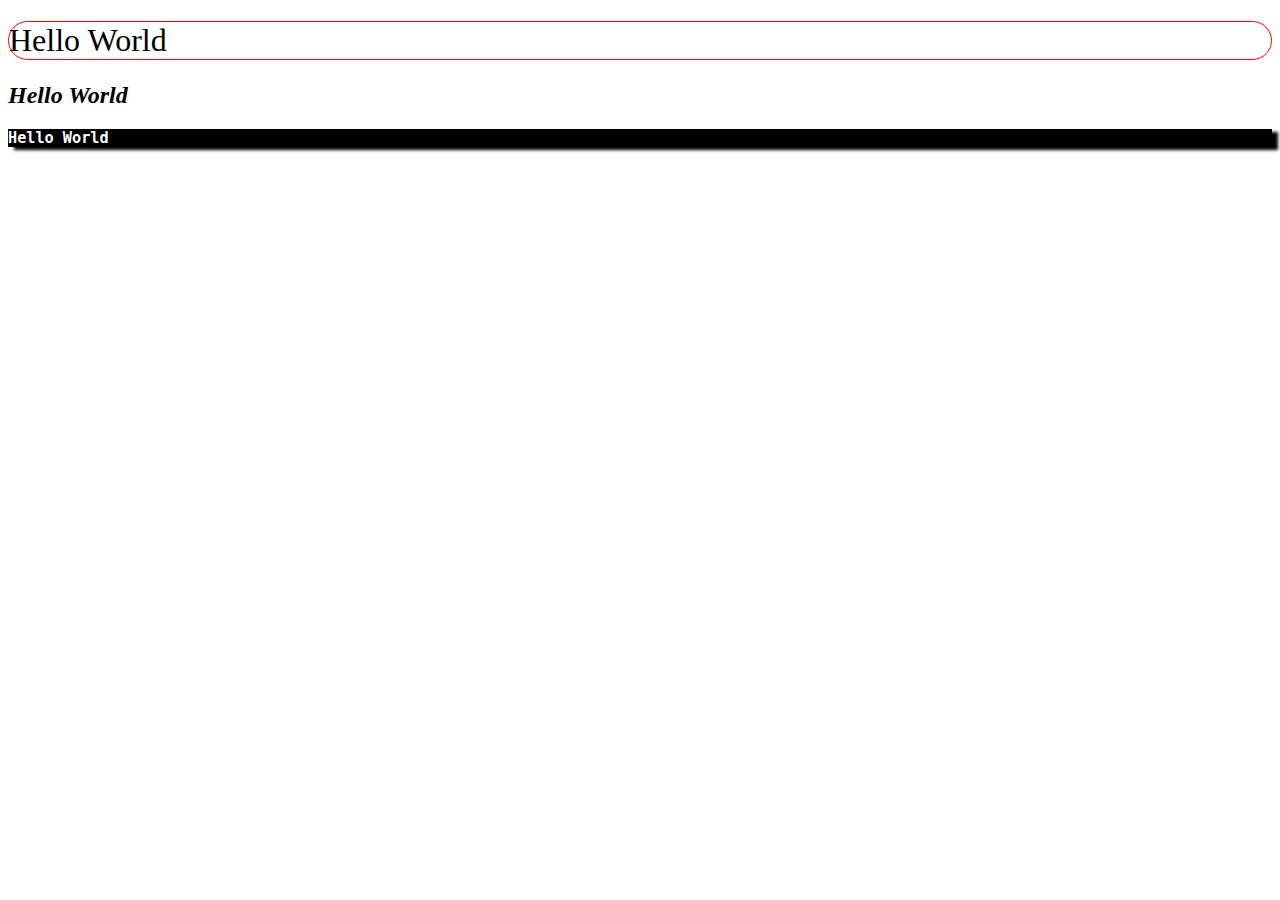
<file: css/5-1/index.html>
<!DOCTYPE html>
<html lang="en">

<head>
    <meta charset="UTF-8">
    <meta name="viewport" content="width=device-width, initial-scale=1.0">
    <title>Hello World </title>
    <link rel="stylesheet" href="style.css">
</head>

<body>
    <div>
        <h1> Hello World </h1>
        <h2> Hello World </h2>
        <h3> Hello World </h3>
    </div>
</body>

</html>
</file>
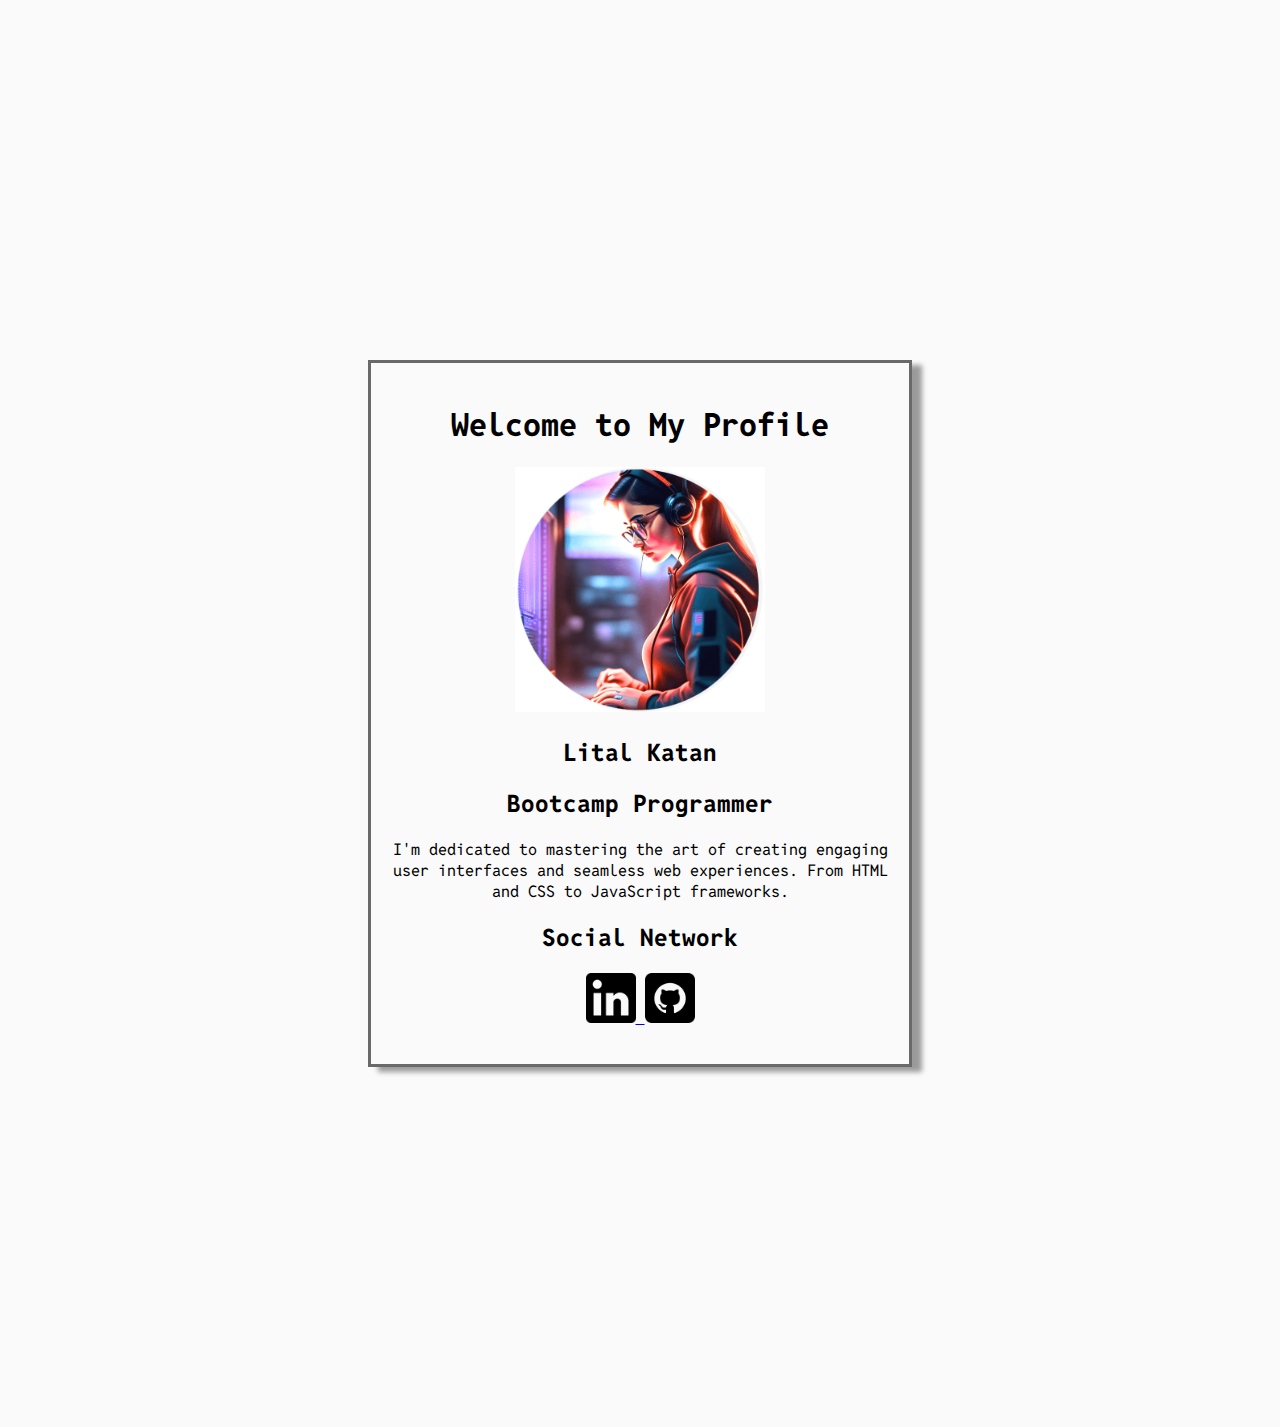
<file: css/ex-5-3-refactor/index.html>
<!DOCTYPE html>
<html lang="en">

<head>
    <meta charset="UTF-8">
    <meta name="viewport" content="width=device-width, initial-scale=1.0">
    <title>My Profile</title>
    <link rel="stylesheet" href="../ex-5-3-refactor/style.css">
    <link rel="preconnect" href="https://fonts.googleapis.com">
    <link rel="preconnect" href="https://fonts.gstatic.com" crossorigin>
    <link href="https://fonts.googleapis.com/css2?family=Reddit+Mono:wght@200..900&display=swap" rel="stylesheet">
</head>

<body>
<div class="card"> 
    <div class="main">
        <h1>Welcome to My Profile </h1>
        <img class="img" src="../ex-5-3-refactor/images/image-code-women.png" alt="coding" width="250">
        <h2> Lital Katan </h2>
        <h2> Bootcamp Programmer </h2>
        <p class="text">
            I'm dedicated to mastering the art of creating engaging
            user interfaces and seamless web experiences. From HTML
            and CSS to JavaScript frameworks.
        </p>
    </div>
    <div class="social">
        <h2> Social Network</h2>
        <p>
            <a href="https://www.linkedin.com/" target="_blank"> <img src="../ex-5-3-refactor/images/linkedin-icon.png"
                    alt="linkedin" width="50px"> </a>

            <a href="https://github.com/" target="_blank"> <img src="../ex-5-3-refactor/images/github-icon.png" alt="github"
                    width="50px"> </a>
        </p>
    </div>
</div>
</body>

</html>
</file>
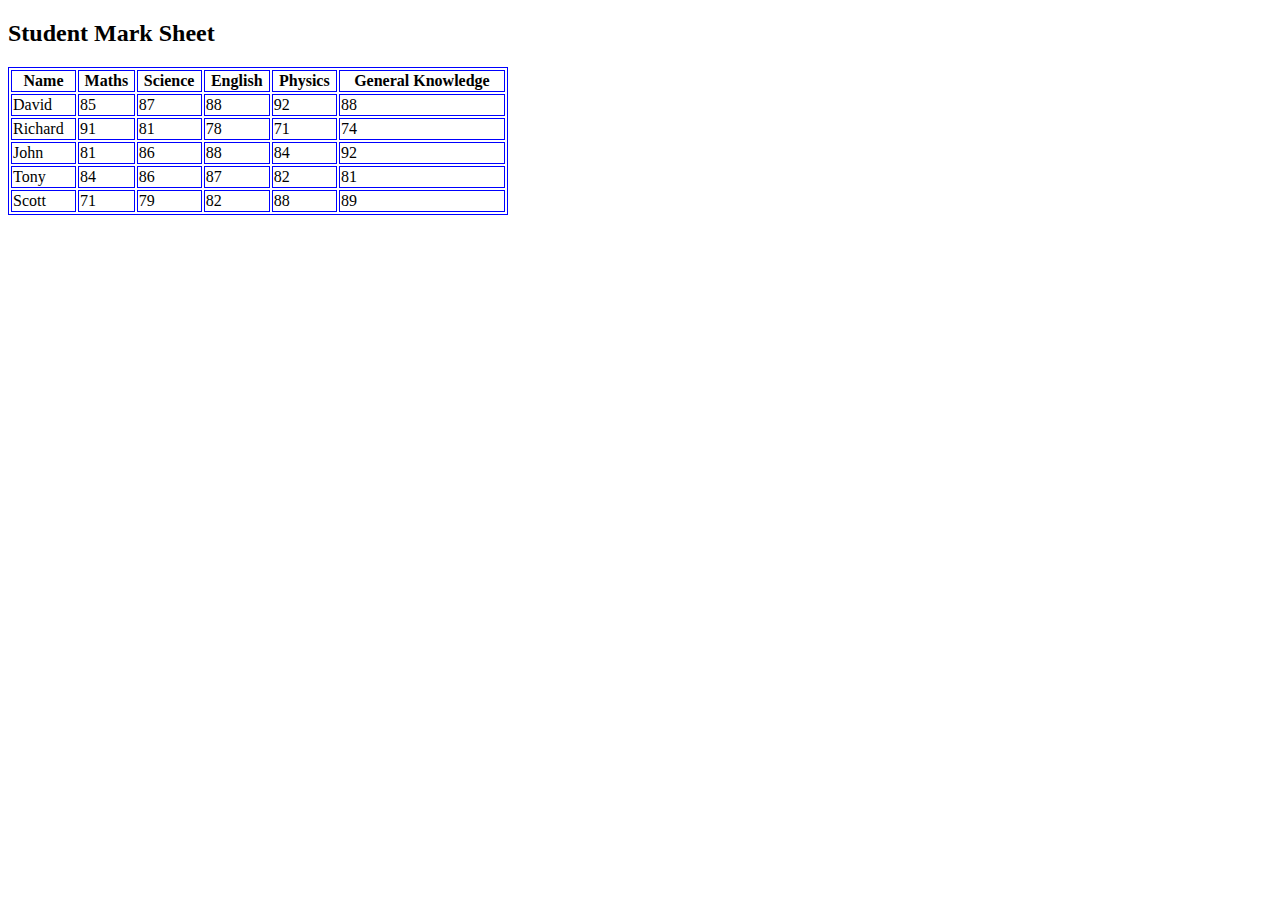
<file: html/ex-1-3-tables/index.html>
<!DOCTYPE html>
<html lang="en">

<head>
    <meta charset="UTF-8">
    <meta name="viewport" content="width=device-width, initial-scale=1.0">
    <title>Tables</title>
</head>

<body>
    <table border="1" width="500" bordercolor="blue">
        <h2> Student Mark Sheet </h2>
        <tr>
            <th> Name </th>
            <th> Maths </th>
            <th> Science </th>
            <th> English </th>
            <th> Physics </th>
            <th> General Knowledge </th>
        </tr>

        <tr>
            <td> David </td>
            <td> 85 </td>
            <td> 87 </td>
            <td> 88 </td>
            <td> 92 </td>
            <td> 88 </td>
        </tr>

        <tr>
            <td> Richard </td>
            <td> 91 </td>
            <td> 81 </td>
            <td> 78 </td>
            <td> 71 </td>
            <td> 74 </td>
        </tr>

        <tr>
            <td> John </td>
            <td> 81 </td>
            <td> 86 </td>
            <td> 88 </td>
            <td> 84 </td>
            <td> 92 </td>
        </tr>

        <tr>
            <td> Tony </td>
            <td> 84 </td>
            <td> 86 </td>
            <td> 87 </td>
            <td> 82 </td>
            <td> 81 </td>
        </tr>

        <tr>
            <td> Scott </td>
            <td> 71 </td>
            <td> 79 </td>
            <td> 82 </td>
            <td> 88 </td>
            <td> 89 </td>
        </tr>




    </table>


</body>

</html>
</file>
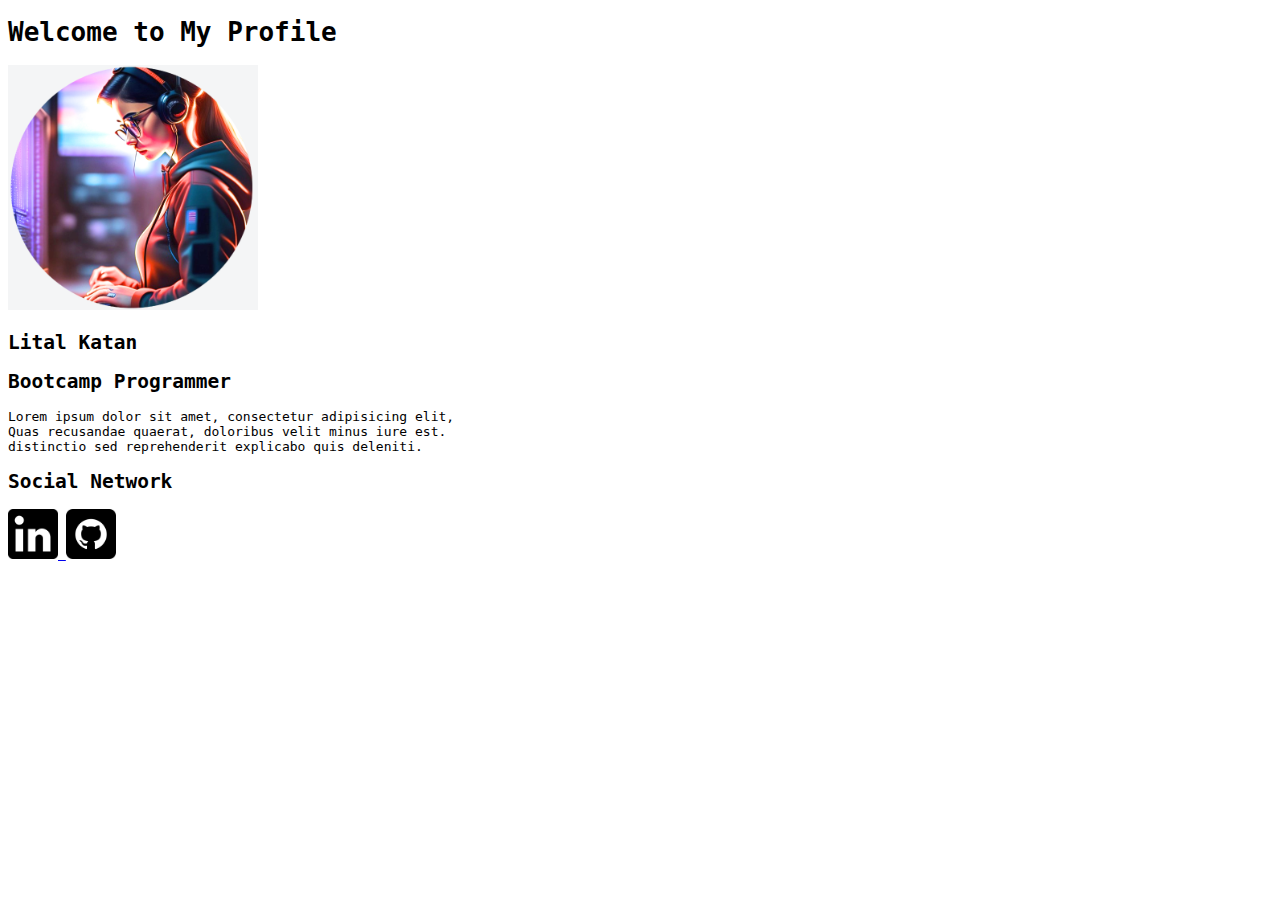
<file: html/ex-1-4-first-web-page/index.html>
<!DOCTYPE html>
<html lang="en">

<head>
    <meta charset="UTF-8">
    <meta name="viewport" content="width=device-width, initial-scale=1.0">
    <title>My Profile</title>
</head>

<body>

    <h1 style="font-family: monospace;">Welcome to My Profile </h1>
    <img src="../ex-1-4-first-web-page/images/image-code-women.png" alt="coding" width="250">
    <h2 style="font-family: monospace;"> Lital Katan </h2>
    <h2 style="font-family: monospace;"> Bootcamp Programmer </h2>
    <p style="font-family: monospace;">
        Lorem ipsum dolor sit amet, consectetur adipisicing elit, <br>
        Quas recusandae quaerat, doloribus velit minus iure est. <br>
        distinctio sed reprehenderit explicabo quis deleniti.</p>

    <H2 style="font-family: monospace;"> Social Network</H2>
    <p style="font-family: monospace;">
        <a href="https://www.linkedin.com/" target="_blank"> <img
                src="../ex-1-4-first-web-page/images/linkedin-icon.png" alt="linkedin" width="50px"> </a>

        <a href="https://github.com/" target="_blank"> <img src="../ex-1-4-first-web-page/images/github-icon.png"
                alt="github" width="50px"> </a>

    </p>
</body>

</html>
</file>
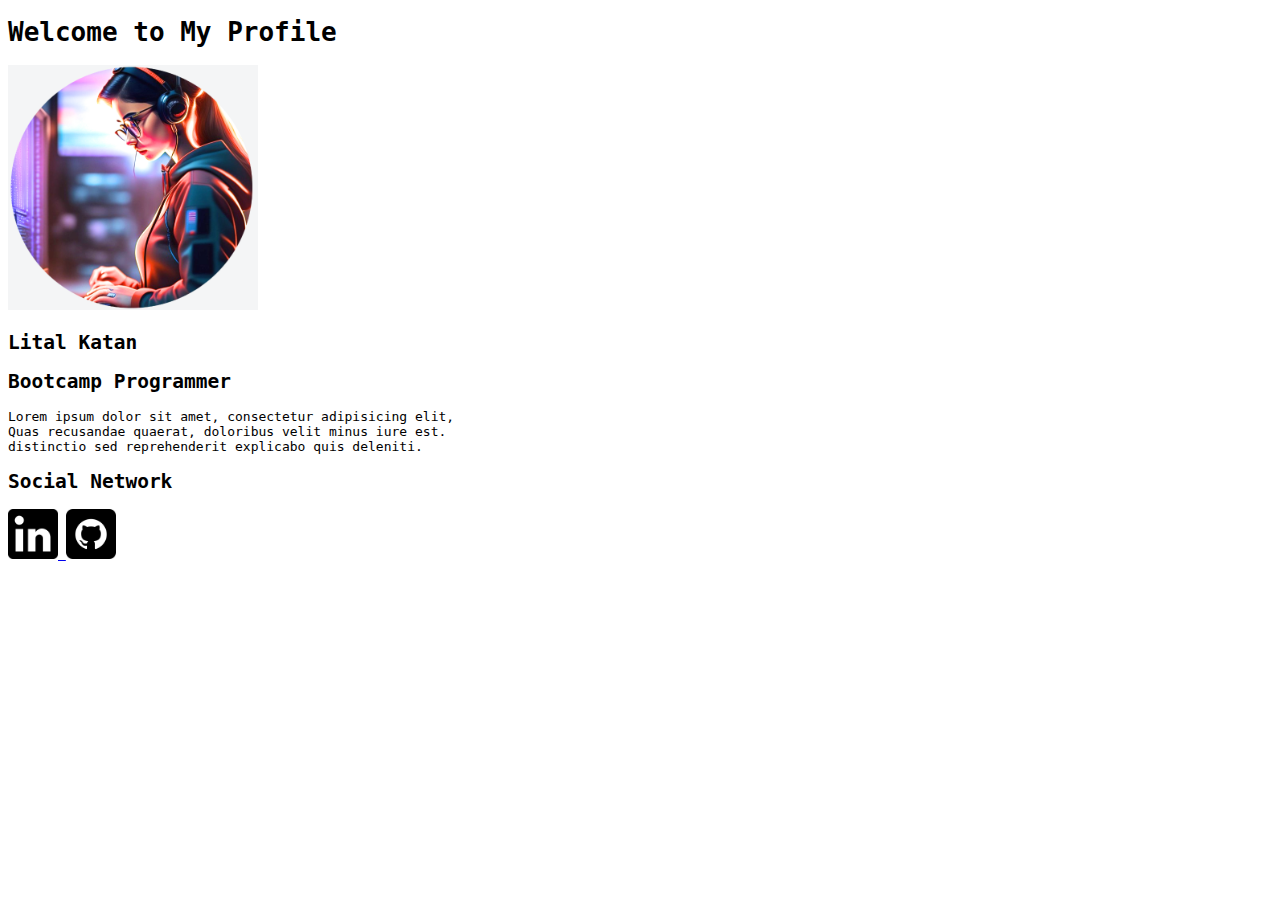
<file: html/ex-1-5-meta-tags/index.html>
<!DOCTYPE html>
<html lang="en">

<head>
    <meta charset="UTF-8">
    <meta name="viewport" content="width=device-width, initial-scale=1.0">
    <meta name="keywords" content="HTML, Website, Profile">
    <meta name="description" content="First Webpage Assignment in HTML">
    <title>My Profile</title>
    <link rel="icon" type="images/png" href="../ex-1-5-meta-tags/images/favicon-website.png">
    <meta name="robots" content="noindex">
    <link rel="canonical" href="https://web-page-profile.com/lital">

</head>

<body>

    <h1 style="font-family: monospace;">Welcome to My Profile </h1>
    <img src="../ex-1-4-first-web-page/images/image-code-women.png" alt="coding" width="250">
    <h2 style="font-family: monospace;"> Lital Katan </h2>
    <h2 style="font-family: monospace;"> Bootcamp Programmer </h2>
    <p style="font-family: monospace;">
        Lorem ipsum dolor sit amet, consectetur adipisicing elit, <br>
        Quas recusandae quaerat, doloribus velit minus iure est. <br>
        distinctio sed reprehenderit explicabo quis deleniti.</p>

    <H2 style="font-family: monospace;"> Social Network</H2>
    <p style="font-family: monospace;">
        <a href="https://www.linkedin.com/" target="_blank"> <img
                src="../ex-1-4-first-web-page/images/linkedin-icon.png" alt="linkedin" width="50px"> </a>

        <a href="https://github.com/" target="_blank"> <img src="../ex-1-4-first-web-page/images/github-icon.png"
                alt="github" width="50px"> </a>

    </p>
</body>

</html>
</file>
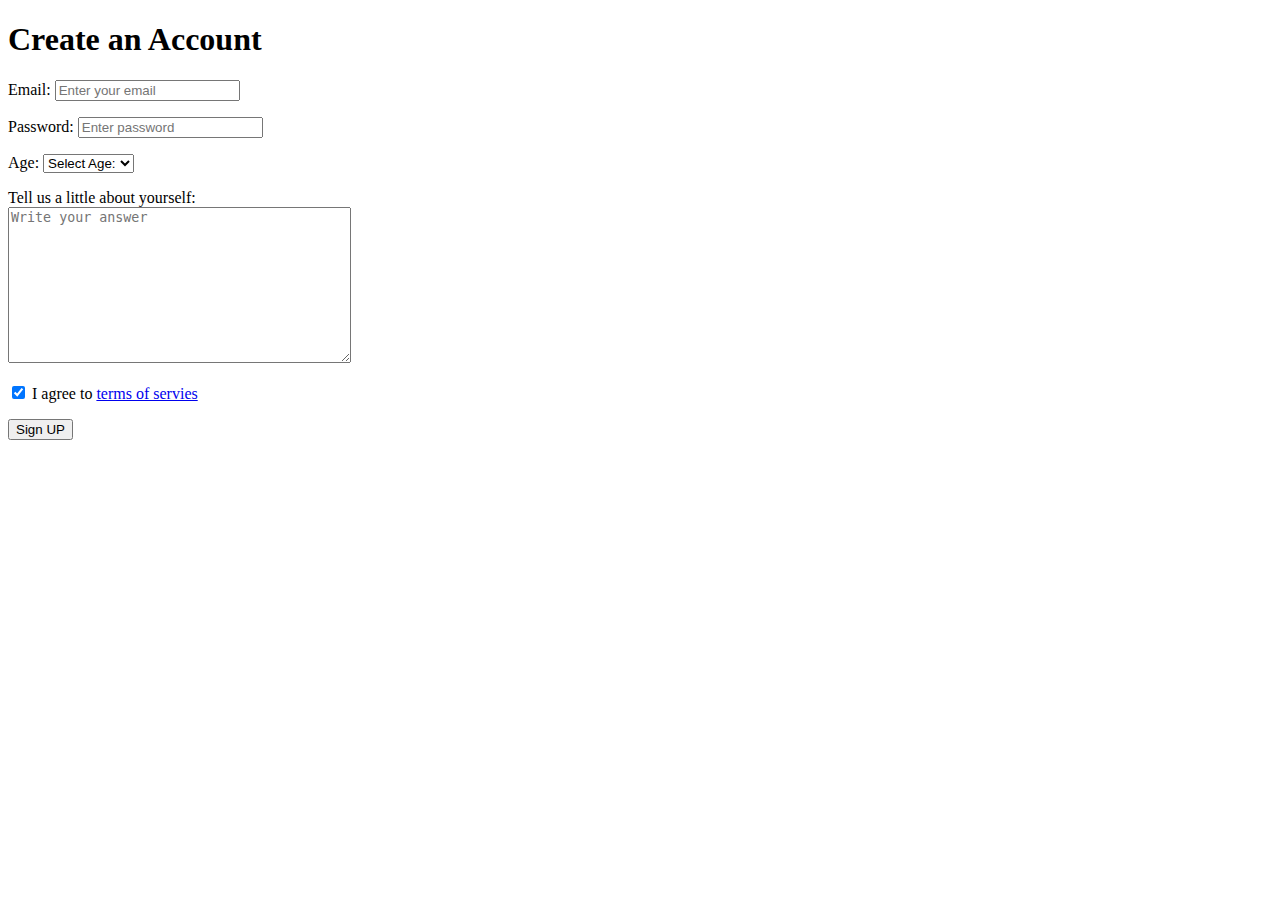
<file: html/ex-2-1-forms/index.html>
<!DOCTYPE html>
<html lang="en">
<head>
    <meta charset="UTF-8">
    <meta name="viewport" content="width=device-width, initial-scale=1.0">
    <title>Form</title>
</head>
<body>
    <h1>Create an Account </h1>
<form action="form">
<p>
        <label for="email">Email:</label>
        <input type="email" id="email" name="email" placeholder="Enter your email" required>
</p>
        <label for="password">Password:</label>
        <input type="password" placeholder="Enter password">

<p>
    <label for="age">Age:</label>
    <select name="age" id="age">
        <option value="select">Select Age:</option>
        <option value="kid">12-18</option>
        <option value="young-adult">18-21</option>
        <option value="adult">21-26</option>
</p>
    </select>
<div>
    <p>
    <label for="request">Tell us a little about yourself:</label>
    <br>
    <textarea name="request" id="request" cols="40" rows="10" placeholder="Write your answer"></textarea>
</p> 
</div>
<div> 
    <input type="checkbox" name="agree_terms" id="agree" checked required>
    <label for="agree">I agree to <a href="https://www.google.com/">terms of servies</a> 
    </label>
</div>
<p>
    <button id="signup">Sign UP</button>
</p>

</form>
</body>
</html>
</file>
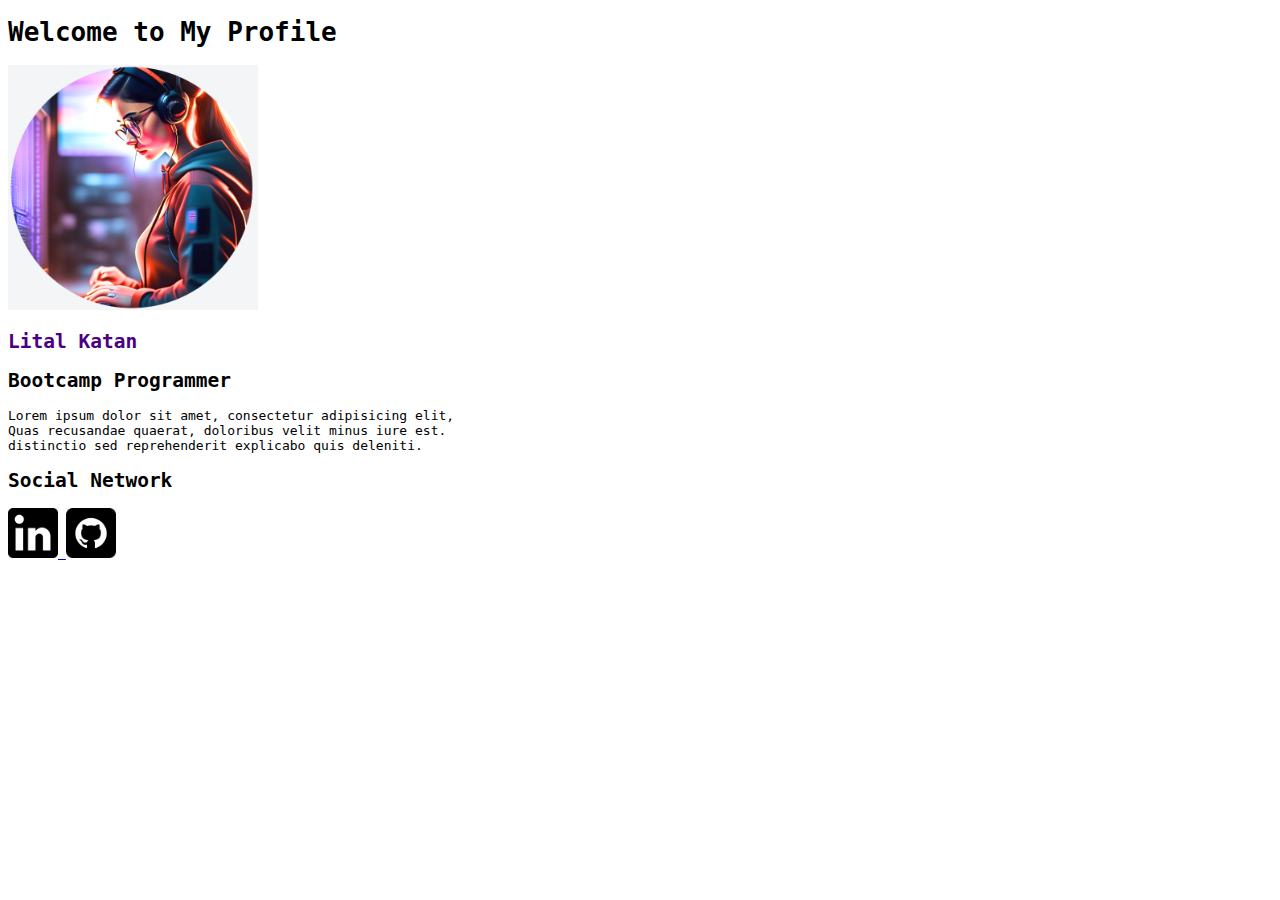
<file: html/ex-3-1-refactor/index.html>
<!DOCTYPE html>
<html lang="en">

<head>
    <meta charset="UTF-8">
    <meta name="viewport" content="width=device-width, initial-scale=1.0">
    <meta name="keywords" content="HTML, Website, Profile">
    <meta name="description" content="First Webpage Assignment in HTML">
    <title>My Profile</title>
    <link rel="icon" type="images/png" href="../ex-1-5-meta-tags/images/favicon-website.png">
    <meta name="robots" content="noindex">
    <link rel="canonical" href="https://web-page-profile.com/lital">
    <style>
        * 
        {
            font-family:monospace;
        }
        .name
        {
            color:indigo;
            font-weight: 900
        }
    </style>

</head>

<body>
<div class="profile" id="main-section">
    <h1> Welcome to My Profile </h1>
    <img src="../ex-1-4-first-web-page/images/image-code-women.png" alt="coding" width="250">
    <h2 class="name"> Lital Katan </h2>
    <h2> Bootcamp Programmer </h2>
    <p>
        Lorem ipsum dolor sit amet, consectetur adipisicing elit, <br>
        Quas recusandae quaerat, doloribus velit minus iure est. <br>
        distinctio sed reprehenderit explicabo quis deleniti.</p>
    </div>

    <div class="social-network">
    <h2> Social Network</H2>
    <p>
        <a href="https://www.linkedin.com/" target="_blank"> <img
                src="../ex-1-4-first-web-page/images/linkedin-icon.png" alt="linkedin" width="50px"> </a>

        <a href="https://github.com/" target="_blank"> <img src="../ex-1-4-first-web-page/images/github-icon.png"
                alt="github" width="50px"> </a>

    </p>
</div>
</body>

</html>
</file>
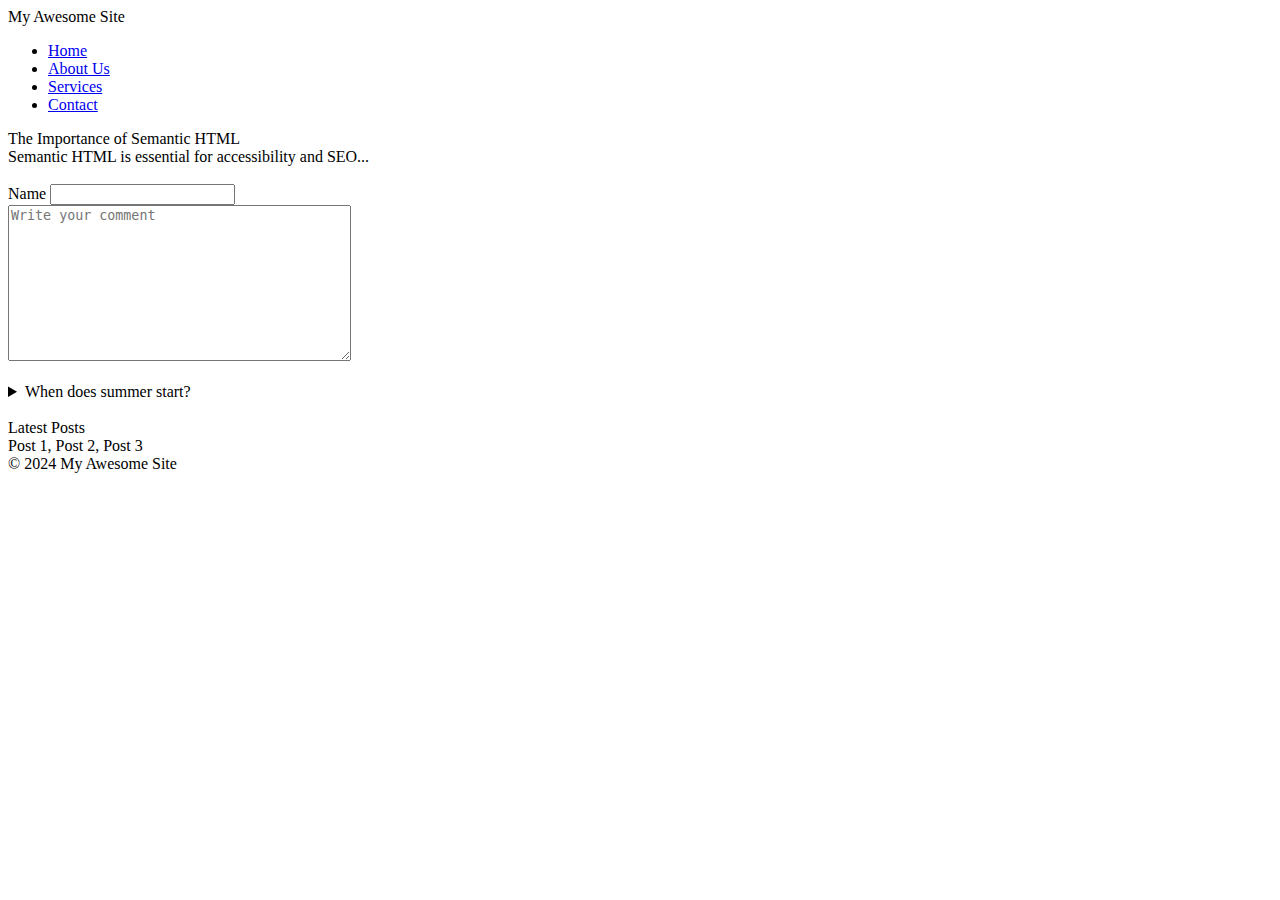
<file: html/ex-4-2-semantic-html/index.html>
<!DOCTYPE html>
<html lang="en">
	<head>
		<meta charset="UTF-8" />
		<meta
			name="viewport"
			content="width=device-width, initial-scale=1.0"
		/>
		<title>Non Semantic HTML</title>
	</head>
	<body>
        <main> 
            <header> 
			<div>My Awesome Site</div>
            </header>
            <nav>
			<div>
				<ul>
					<li><a href="#">Home</a></li>
					<li><a href="#">About Us</a></li>
					<li><a href="#">Services</a></li>
					<li><a href="#">Contact</a></li>
				</ul>
			</div>
            </nav>
		</div>
		<article class="semantic">
			<div>
				<div>The Importance of Semantic HTML</div>
				<div>
					Semantic HTML is essential for
					accessibility and SEO...
				</div>
			</div>
        </article>
            <br>
            
            <section class="form">
                <form action="form">
                    <label for="name">Name</label>
                    <input type="text" id="name">
                    <br>
                    <textarea name="comment" id="comment" cols="40" rows="10" placeholder="Write your comment"></textarea>
                </form>
            </section>
<br>
    <details>
        <summary> When does summer start?</summary>
        <p>The seasons are defined as spring (March, April, May), summer (June, July, August), autumn (September, October, November) and winter (December, January, February).</p>
    </details>
        </div>
        <br>
			<aside> 
					<div>Latest Posts</div>
					<div>Post 1, Post 2, Post 3</div>
			</aside>
		</div>
        <footer>
			<div>© 2024 My Awesome Site</div>
        </footer>
	</body>
        </main>
</html>
</file>
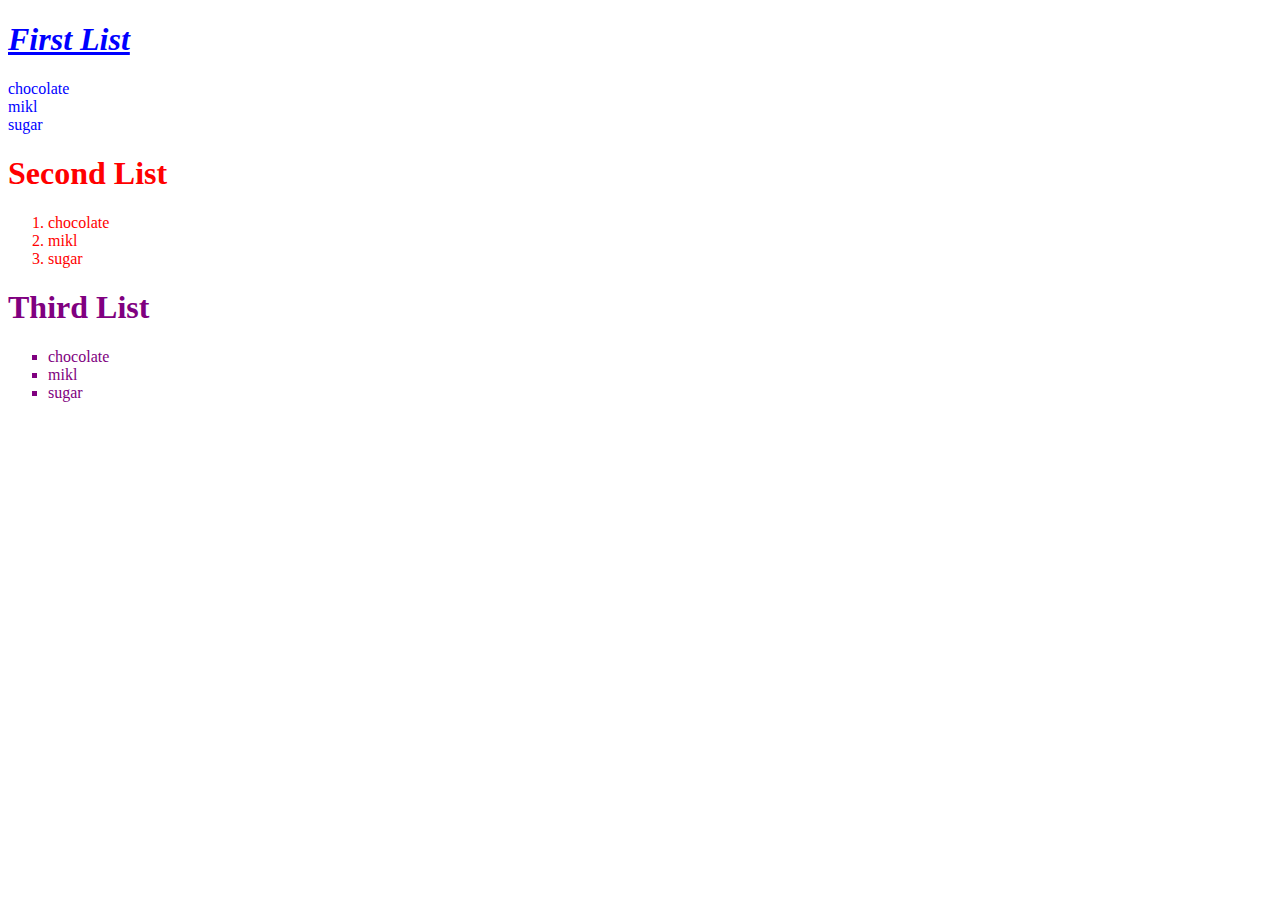
<file: html/ex-1-2-lists/list.html>
<!DOCTYPE html>
<html lang="en">

<head>
    <meta charset="UTF-8">
    <meta name="viewport" content="width=device-width, initial-scale=1.0">
    <title>Document</title>
</head>

<body>
    <section style="color: blue;">

        <h1>
            <u> <em> First List </em> </u>
        </h1>

        <un>
            <li> chocolate </li>
            <li> mikl </li>
            <li> sugar </li>
        </un>
    </section>


    <section style="color: red;">

        <h1> Second List </h1>

        <ol>
            <li> chocolate </li>
            <li> mikl </li>
            <li> sugar </li>
        </ol>

    </section>


    <section style="color: purple;">

        <h1> Third List </h1>

        <ol style="list-style-type:square;">
            <li> chocolate </li>
            <li> mikl </li>
            <li> sugar </li>
        </ol>

    </section>

</body>

</html>
</file>
<file: css/5-1/style.css>
h1 {

    border: 1px solid red;
    border-radius: 50px;

    font-weight: 200;
    font-family: Cambria, Cochin, Georgia, Times, 'Times New Roman', serif;
}

h2 {
    font-weight: bold;
    font-style: italic;
}

h3 {
    background-color: black;
    color: white;
    box-shadow: 6px 3px 3px black;

    font-family: monospace;
}
</file>
<file: css/ex-5-3-refactor/style.css>
* {
    background-color: rgb(250, 250, 250);
    box-sizing: border-box;
}

body
{
    font-family: "Reddit Mono", monospace;
}

.card
{
    margin: 360px;
    box-shadow: 10px 5px 5px rgba(0, 0, 0, 0.386);
    padding: 20px;
    text-align: center;
    border-style: solid;
    border-color: dimgray;
}

.card .main p {
    text-align: center;
}
</file>
